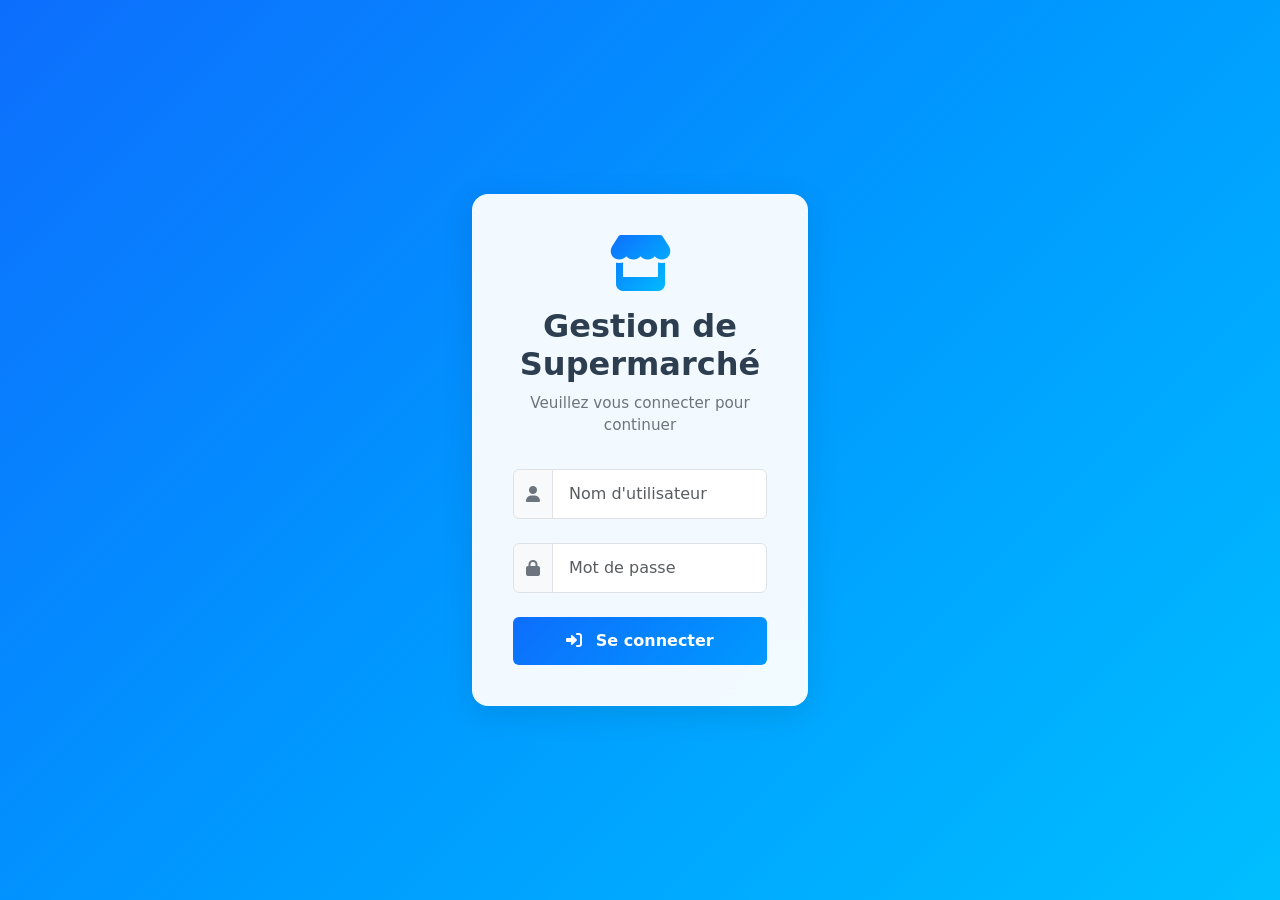
<file: api/templates/login.html>
<!DOCTYPE html>
<html lang="fr">
<head>
    <meta charset="UTF-8">
    <meta name="viewport" content="width=device-width, initial-scale=1.0">
    <title>Connexion - Gestion de Supermarché</title>
    <link href="https://cdn.jsdelivr.net/npm/bootstrap@5.3.0/dist/css/bootstrap.min.css" rel="stylesheet">
    <link href="https://cdnjs.cloudflare.com/ajax/libs/font-awesome/6.0.0/css/all.min.css" rel="stylesheet">
    <style>
        body {
            background: linear-gradient(135deg, #0d6efd 0%, #0099ff 50%, #00bfff 100%);
            min-height: 100vh;
            display: flex;
            align-items: center;
            justify-content: center;
            margin: 0;
            font-family: 'Segoe UI', system-ui, -apple-system, sans-serif;
        }

        .login-container {
            width: 100%;
            max-width: 400px;
            padding: 2rem;
        }

        .login-card {
            background: rgba(255, 255, 255, 0.95);
            border-radius: 1rem;
            box-shadow: 0 8px 32px rgba(0, 0, 0, 0.1);
            padding: 2.5rem;
            backdrop-filter: blur(10px);
            border: 1px solid rgba(255, 255, 255, 0.2);
            transform: translateY(0);
            transition: transform 0.3s ease, box-shadow 0.3s ease;
        }

        .login-card:hover {
            transform: translateY(-5px);
            box-shadow: 0 12px 40px rgba(0, 0, 0, 0.15);
        }

        .login-header {
            text-align: center;
            margin-bottom: 2rem;
        }

        .login-header i {
            font-size: 3.5rem;
            background: linear-gradient(135deg, #0d6efd, #00bfff);
            -webkit-background-clip: text;
            background-clip: text;
            -webkit-text-fill-color: transparent;
            margin-bottom: 1rem;
        }

        .login-header h2 {
            color: #2c3e50;
            font-weight: 600;
            margin-bottom: 0.5rem;
        }

        .login-header p {
            color: #6c757d;
            font-size: 0.95rem;
        }

        .form-label {
            color: #2c3e50;
            font-weight: 500;
        }

        .input-group {
            margin-bottom: 1.5rem;
        }

        .input-group-text {
            background-color: #f8f9fa;
            border: 1px solid #dee2e6;
            color: #6c757d;
        }

        .form-control {
            border: 1px solid #dee2e6;
            padding: 0.75rem 1rem;
            font-size: 1rem;
            transition: all 0.3s ease;
        }

        .form-control:focus {
            box-shadow: 0 0 0 0.25rem rgba(13, 110, 253, 0.15);
            border-color: #0d6efd;
        }

        .btn-login {
            padding: 0.75rem;
            font-weight: 600;
            font-size: 1rem;
            background: linear-gradient(135deg, #0d6efd, #0099ff);
            border: none;
            transition: transform 0.2s ease, box-shadow 0.2s ease;
        }

        .btn-login:hover {
            transform: translateY(-2px);
            box-shadow: 0 4px 12px rgba(13, 110, 253, 0.2);
            background: linear-gradient(135deg, #0099ff, #0d6efd);
        }

        .error-message {
            display: none;
            color: #dc3545;
            background-color: #fff;
            padding: 1rem;
            border-radius: 0.5rem;
            margin-top: 1rem;
            text-align: center;
            font-weight: 500;
            box-shadow: 0 2px 8px rgba(220, 53, 69, 0.1);
            animation: shake 0.5s ease-in-out;
        }

        @keyframes shake {
            0%, 100% { transform: translateX(0); }
            25% { transform: translateX(-5px); }
            75% { transform: translateX(5px); }
        }
    </style>
</head>
<body>
    <div class="login-container">
        <div class="login-card">
            <div class="login-header">
                <i class="fas fa-store"></i>
                <h2>Gestion de Supermarché</h2>
                <p>Veuillez vous connecter pour continuer</p>
            </div>
            <form id="loginForm">
                <div class="input-group">
                    <span class="input-group-text"><i class="fas fa-user"></i></span>
                    <input type="text" class="form-control" id="username" placeholder="Nom d'utilisateur" required>
                </div>
                <div class="input-group mb-4">
                    <span class="input-group-text"><i class="fas fa-lock"></i></span>
                    <input type="password" class="form-control" id="password" placeholder="Mot de passe" required>
                </div>
                <button type="submit" class="btn btn-primary w-100 btn-login">
                    <i class="fas fa-sign-in-alt me-2"></i> Se connecter
                </button>
                <div id="errorMessage" class="error-message">
                    Nom d'utilisateur ou mot de passe incorrect
                </div>
            </form>
        </div>
    </div>

    <script>
        document.getElementById('loginForm').addEventListener('submit', function(e) {
            e.preventDefault();
            
            const username = document.getElementById('username').value;
            const password = document.getElementById('password').value;
            const errorMessage = document.getElementById('errorMessage');
            
            if (username === 'admin' && password === 'qwerty') {
                localStorage.setItem('isAuthenticated', 'true');
                window.location.href = '/index';
            } else {
                errorMessage.style.display = 'block';
                setTimeout(() => {
                    errorMessage.style.display = 'none';
                }, 3000);
            }
        });
    </script>
</body>
</html>
</file>
